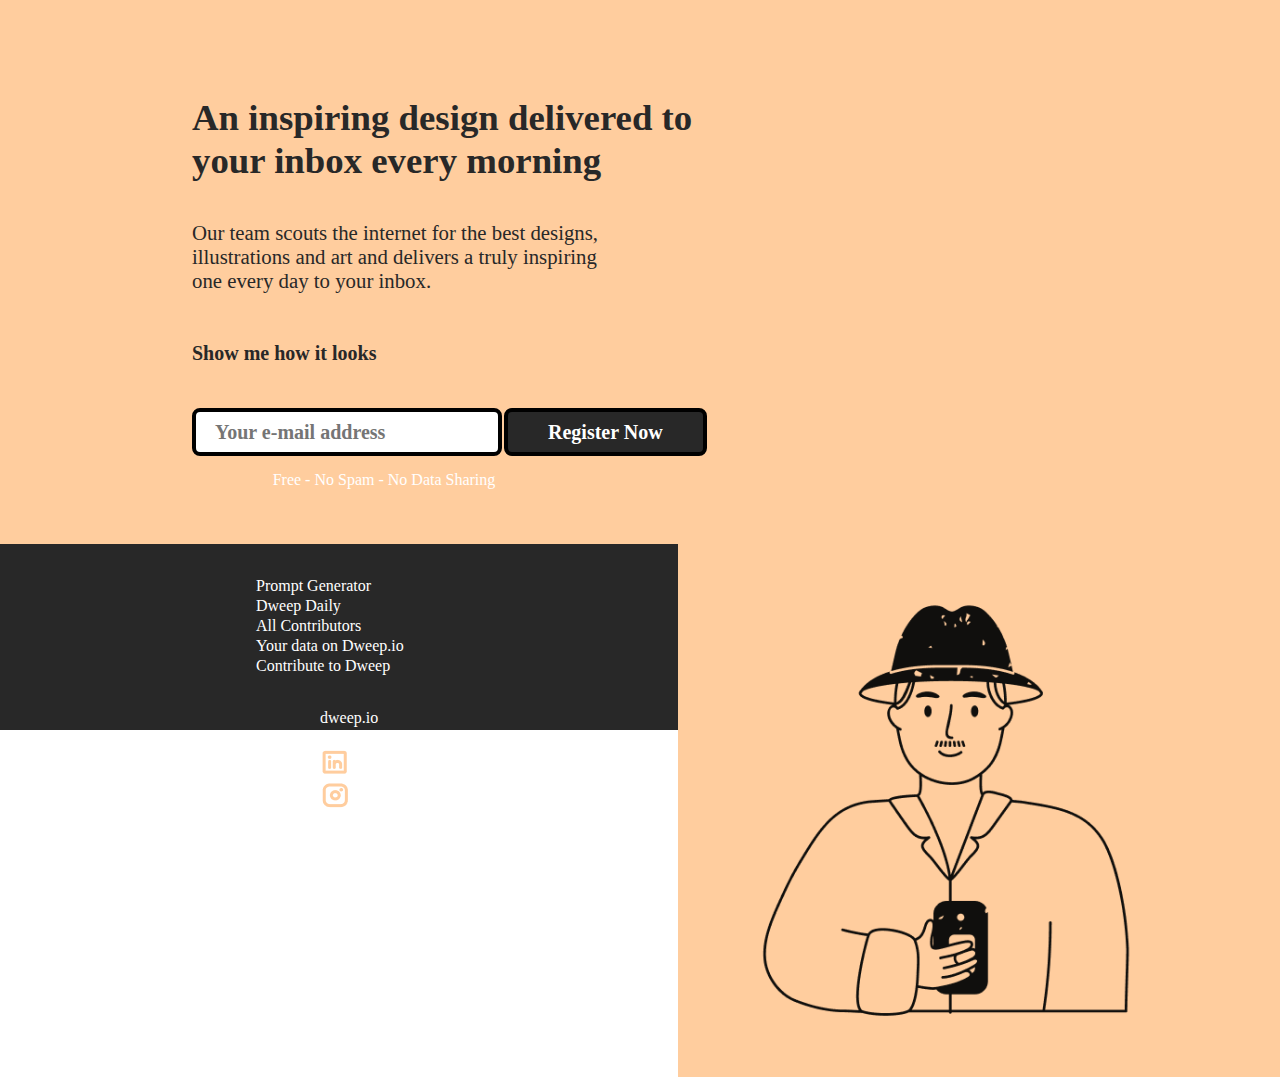
<file: index.html>
<!DOCTYPE html>
<html lang="en">
<head>
    <meta charset="UTF-8">
    <meta name="viewport" content="width=device-width, initial-scale=1.0">
    <link rel="stylesheet" href="leftheader.css">
    <link rel="stylesheet" href="rightheader.css">
    <link rel="stylesheet" href="leftfooter.css">
    <title>Document</title>
</head>
<body>
    <main class="main-container">
        <div class="left-container">
            <p class="left-container-item1">
                An inspiring design delivered to<br>
                your inbox every morning<br>
            </p>

            <p class="left-container-item2">
                Our team scouts the internet for the best designs,<br>
                illustrations and art and delivers a truly inspiring<br>
                one every day to your inbox.
            </p>

            <p class="left-container-item3">
                <b>Show me how it looks</b>
            </p>

            <form class="left-container-form-email">
                <input class="left-container-email" type="email" placeholder="Your e-mail address" required="required">
            </form>

            <form class="left-container-form-submit">
                <input type="submit" class="left-container-submit" value="Register Now">
            </form>

            <p class="left-container-item4">
                Free - No Spam - No Data Sharing
            </p>
        </div>
        <div class="right-container">
            <img src="1.png" class="right-container-item1" alt="PersonImage">
        </div>
    </main>

    <footer>
        <div class="footer-bottom">
            <div class="footer-child">
                <a class="one" href=""> Prompt Generator</a><br>
                <a class="one" href=""> Dweep Daily</a><br>
                <a class="one"href=""> All Contributors</a><br>
                <a class="one" href=""> Your data on Dweep.io</a><br>
                <a class="one"href=""> Contribute to Dweep</a>
             </div>
        
            <div class="footer-child">
                <a class="two" href="">dweep.io</a><br>
                <a  class="two" href="">Made with love in India</a><br>
                <figure class="image-inline">
                    <img class="two" src="2.png" alt="Linkedin logo">
                    <img class="two" src="3.png" alt="Instagram logo">
                </figure>
                <a class="two" href="">Contact Us</a>
            </div>
    </footer>

</body>
</html>
</file>
<file: leftheader.css>
*{
    margin:0;
    padding:0;
}

.main-container{
    height: 34rem;
    background-color:  #FFCD9E;
}

.left-container{
    width: 50rem;
    height: 100%;
    float: left;
}

.left-container-item1{
    width: 80%;
    height: 20%;
    font-size: 2.3rem;
    text-align: left;
    margin: 6rem 0rem 0rem 12rem;
    float: left;
    font-weight: 700;
    font-family: Inter;
    color:#282828;
    text-decoration: None;
}

p,.left-container-item1:hover{
    text-decoration: underline;
    text-decoration-color: aqua;
}


.left-container-item2{
    width: 70%;
    height: 17%;
    font-size: 1.3rem;
    text-align: left;
    margin: 0rem 0rem 0rem 12rem;
    float: left;
    padding-top: 1rem;
    padding-bottom: 1rem;
    font-family: Inter;
    color:#282828;
    text-decoration: None;
}

p,.left-container-item2:hover{
    text-decoration: underline;
    text-decoration-color: aqua;
}

.left-container-item3{
    font-family: Inter;
    width: 40%;
    height: 10%;
    text-align: left;
    margin: 0rem 2rem 0rem 12rem;
    float: left;
    font-weight: 800;
    line-height: 32px;
    font-size: 20px;
    padding-bottom: 1rem;
    padding-top: .5rem;
    color:#282828;
    text-decoration: None;
}

p,.left-container-item3:hover{
    text-decoration: underline;
    text-decoration-color: aqua;
}



.left-container-form-email{
    font-family: Inter;
    width: 25%;
    height: 8%;
    font-size: 20px;
    text-align: left;
    margin: 0rem 2rem 0rem 12rem;
    float: left;
    border-color: black;
}


.left-container-email{
    font-family: Inter;
    font-size: 20px;
    font-weight: 600;
    text-align: left;
    color:  #888888;
    padding-bottom: .1rem;
    border: 4px solid #000000;
    border-radius: 8px;
    text-indent: 15px;
    line-height: 32px;
    padding: 4px;
    padding-right: 32px;
    text-decoration: None;
}



.left-container-form-submit{
    width: 25%;
    height: 8%;
    font-size: 20px;
    text-align: left;
    float: left;
    border-color: black;
}


.left-container-submit{
    font-family: Inter;
    font-size: 20px;
    font-weight: 700;
    color:  white;
    background-color: #282828;
    padding-bottom: .1rem;
    border: 4px solid #000000;
    border-radius: 8px;
    line-height: 32px;
    padding: 4px;
    text-align: center;
    margin: 0rem 0rem 5rem 5rem;
    padding-left: 40px;
    padding-right: 40px;
    text-decoration: None;
}

input,.left-container-email:hover{
    text-decoration: underline;
    text-decoration-color: aqua;
}

.left-container-item4{
    font-family: Inter;
    width: 40%;
    height: 10%;
    text-align: center;
    color:#FFFFFF;
    margin: 0rem 2rem 0rem 12rem;
    float: left;
    font-weight: 500;
    line-height: 25.6px;
    font-size: 16px;
    margin: 1rem 0rem 0rem 14rem;
    text-decoration: None;
}

p,.left-container-item4:hover{
    text-decoration: underline;
    text-decoration-color: aqua;
}
</file>
<file: rightheader.css>
.right-container{
    background-color:  #FFCD9E;
    width: 47%;
    height: 98%;
    float: right;
}

.right-container-item1{
    background-color: #FFCD9E;
    display: inline-block;
    height: auto;
    max-height: 99.9%;
    width: auto;
    max-height: 100%;
}
</file>
<file: leftfooter.css>
.footer-bottom{
    height: 11.6rem;
    background-color: #282828;
}

.footer-bottom{
    width: 100%;
}
.footer-child{
    float: left;
    width:50%;
    margin-top: 2em;
    line-height: 20px;
}


.one{
    margin-left: 40%; 
    text-decoration: None;
    color: white;
}

.one:hover{
    text-decoration: underline;
    text-decoration-color: white;
}

.two{
    margin-left: 50%; 
    text-decoration: None;
    color: white;
}


.two:hover{
    text-decoration: underline;
    text-decoration-color: white;
}
</file>
